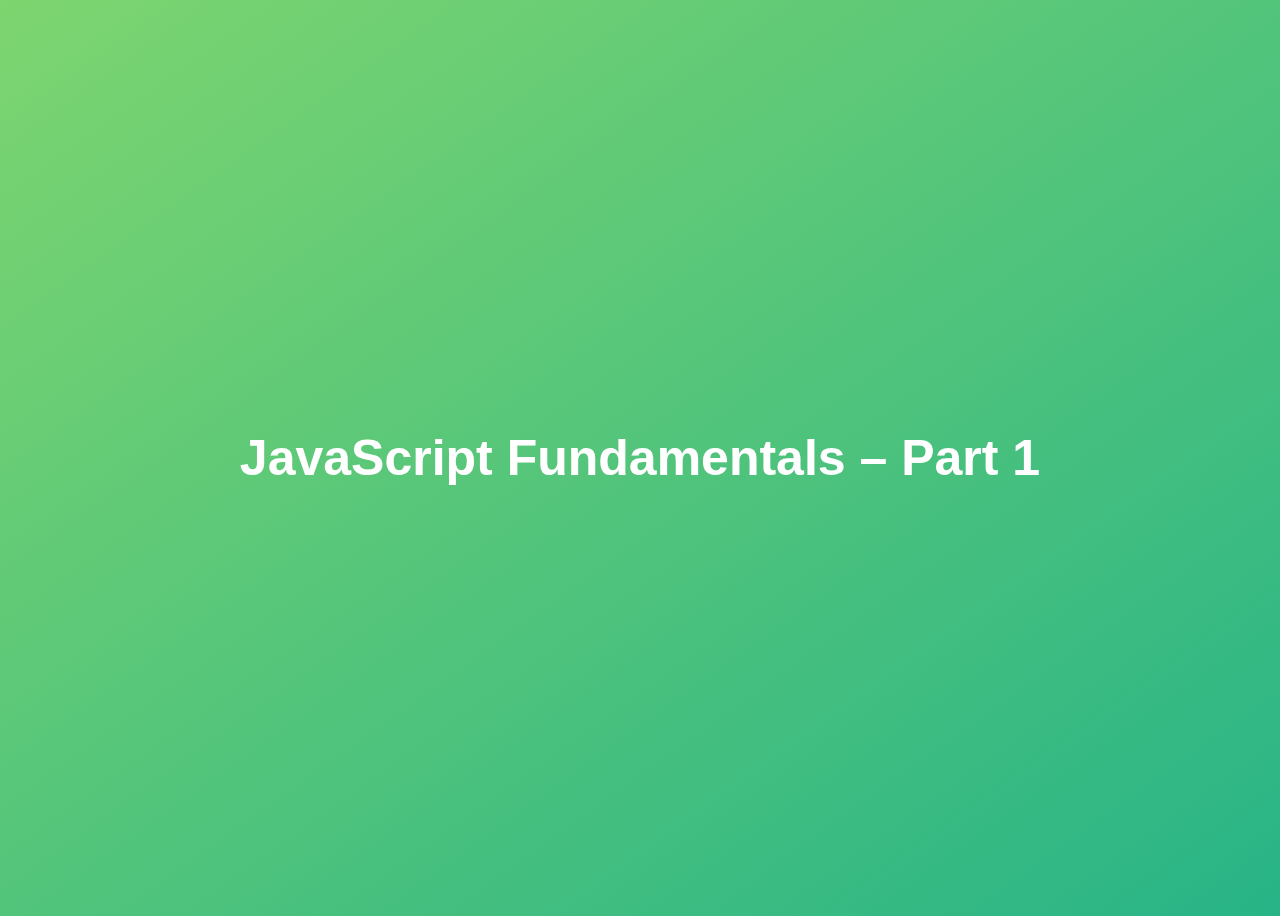
<file: 01-Fundamentals-Part-1/final/index.html>
<!DOCTYPE html>
<html lang="en">
  <head>
    <meta charset="UTF-8" />
    <meta name="viewport" content="width=device-width, initial-scale=1.0" />
    <meta http-equiv="X-UA-Compatible" content="ie=edge" />
    <title>JavaScript Fundamentals – Part 1</title>
    <style>
      body {
        height: 100vh;
        display: flex;
        align-items: center;
        background: linear-gradient(to top left, #28b487, #7dd56f);
      }
      h1 {
        font-family: sans-serif;
        font-size: 50px;
        line-height: 1.3;
        width: 100%;
        padding: 30px;
        text-align: center;
        color: white;
      }
    </style>
  </head>
  <body>
    <h1>JavaScript Fundamentals – Part 1</h1>

    <script src="script.js"></script>
  </body>
</html>
</file>
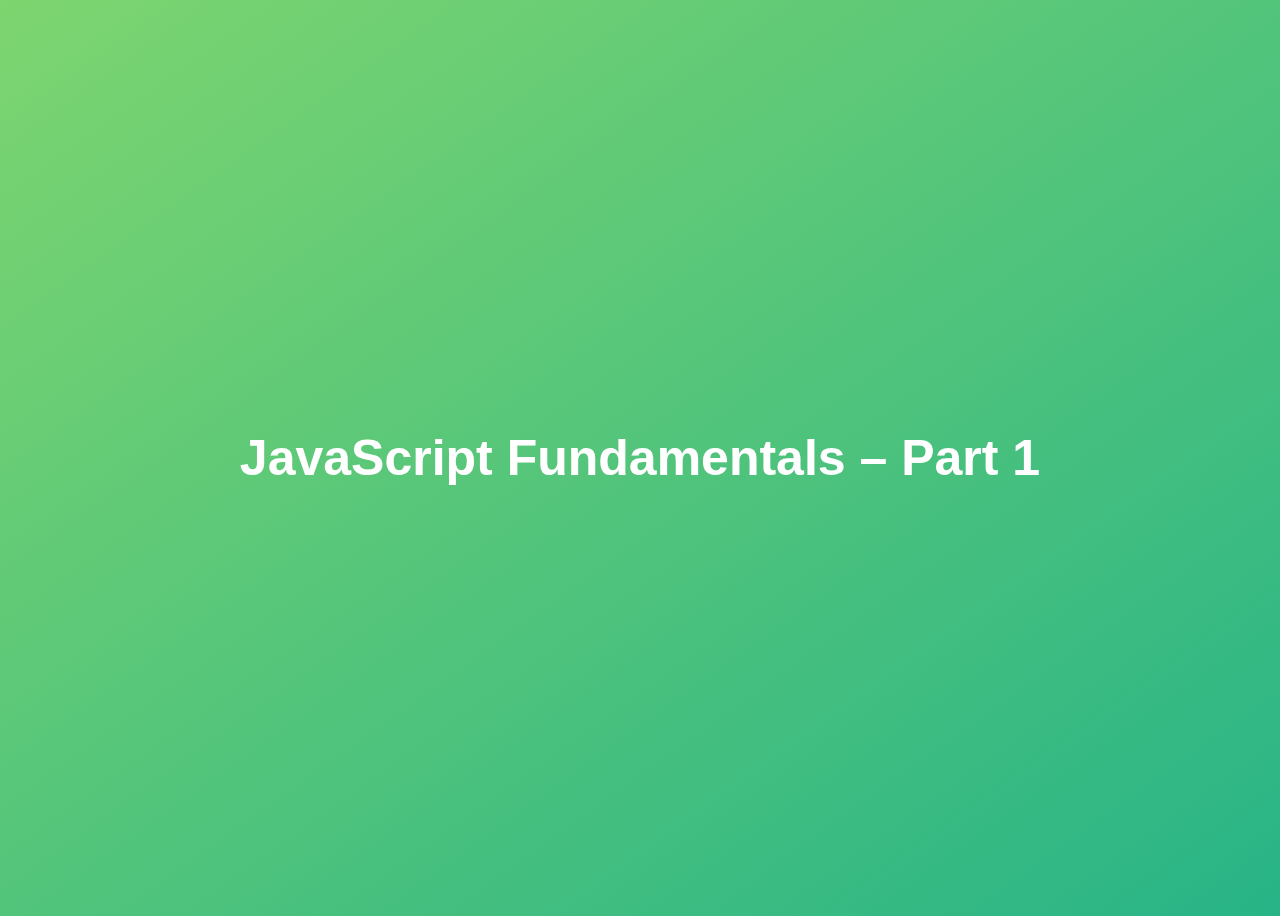
<file: 01-Fundamentals-Part-1/starter/index.html>
<!DOCTYPE html>
<html lang="en">
  <head>
    <meta charset="UTF-8" />
    <meta name="viewport" content="width=device-width, initial-scale=1.0" />
    <meta http-equiv="X-UA-Compatible" content="ie=edge" />
    <title>JavaScript Fundamentals – Part 1</title>
    <style>
      body {
        height: 100vh;
        display: flex;
        align-items: center;
        background: linear-gradient(to top left, #28b487, #7dd56f);
      }
      h1 {
        font-family: sans-serif;
        font-size: 50px;
        line-height: 1.3;
        width: 100%;
        padding: 30px;
        text-align: center;
        color: white;
      }
    </style>
  </head>
  <body>
    <h1>JavaScript Fundamentals – Part 1</h1>
    <script src="script.js"></script>
  </body>
</html>
</file>
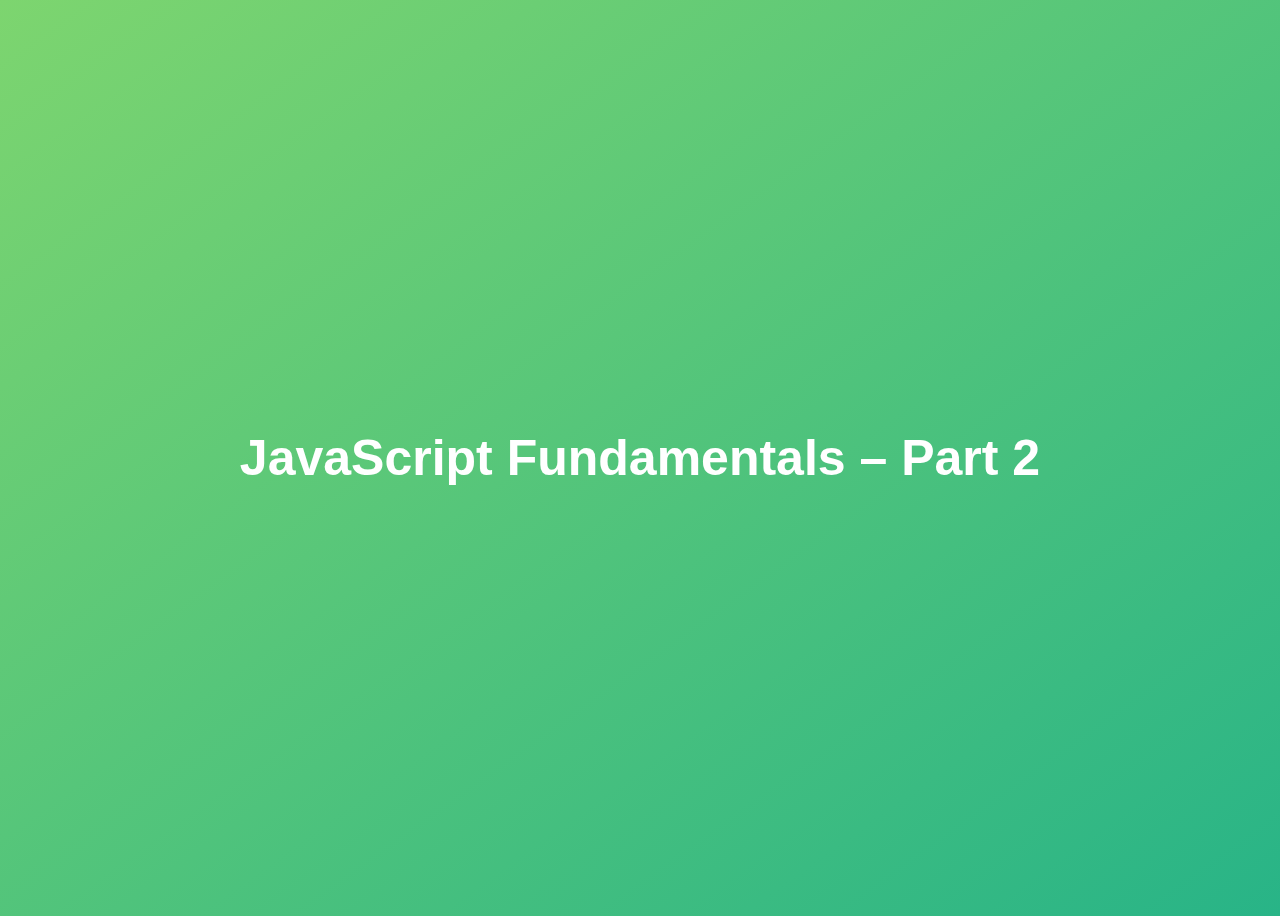
<file: 02-Fundamentals-Part-2/final/index.html>
<!DOCTYPE html>
<html lang="en">
  <head>
    <meta charset="UTF-8" />
    <meta name="viewport" content="width=device-width, initial-scale=1.0" />
    <meta http-equiv="X-UA-Compatible" content="ie=edge" />
    <title>JavaScript Fundamentals – Part 2</title>
    <style>
      body {
        height: 100vh;
        display: flex;
        align-items: center;
        background: linear-gradient(to top left, #28b487, #7dd56f);
      }
      h1 {
        font-family: sans-serif;
        font-size: 50px;
        line-height: 1.3;
        width: 100%;
        padding: 30px;
        text-align: center;
        color: white;
      }
    </style>
  </head>
  <body>
    <h1>JavaScript Fundamentals – Part 2</h1>
    <script src="script.js"></script>
  </body>
</html>
</file>
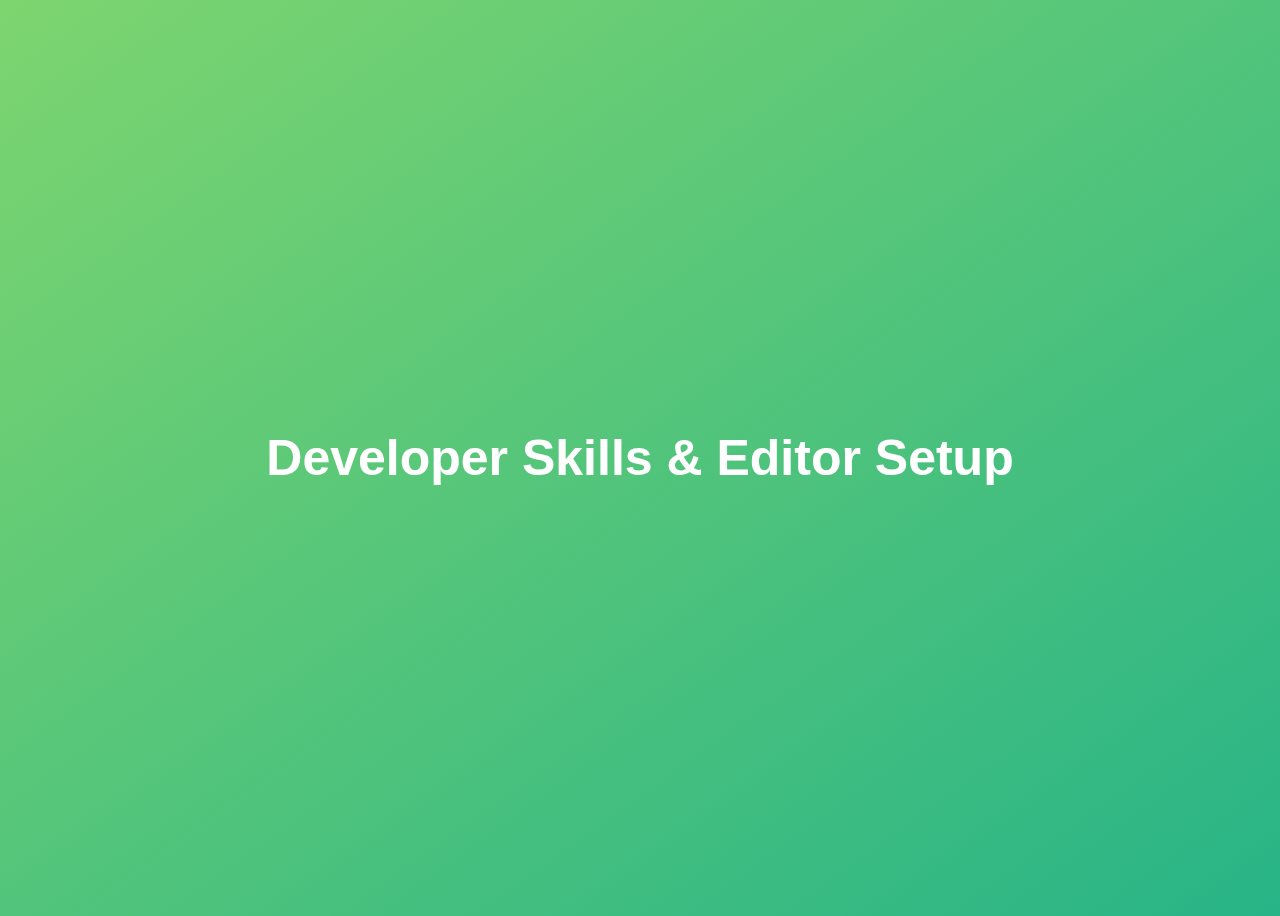
<file: 03-Developer-Skills/final/index.html>
<!DOCTYPE html>
<html lang="en">
  <head>
    <meta charset="UTF-8" />
    <meta name="viewport" content="width=device-width, initial-scale=1.0" />
    <meta http-equiv="X-UA-Compatible" content="ie=edge" />
    <title>Developer Skills & Editor Setup</title>
    <style>
      body {
        height: 100vh;
        display: flex;
        align-items: center;
        background: linear-gradient(to top left, #28b487, #7dd56f);
      }
      h1 {
        font-family: sans-serif;
        font-size: 50px;
        line-height: 1.3;
        width: 100%;
        padding: 30px;
        text-align: center;
        color: white;
      }
    </style>
  </head>
  <body>
    <h1>Developer Skills & Editor Setup</h1>
    <script src="script.js"></script>
  </body>
</html>
</file>
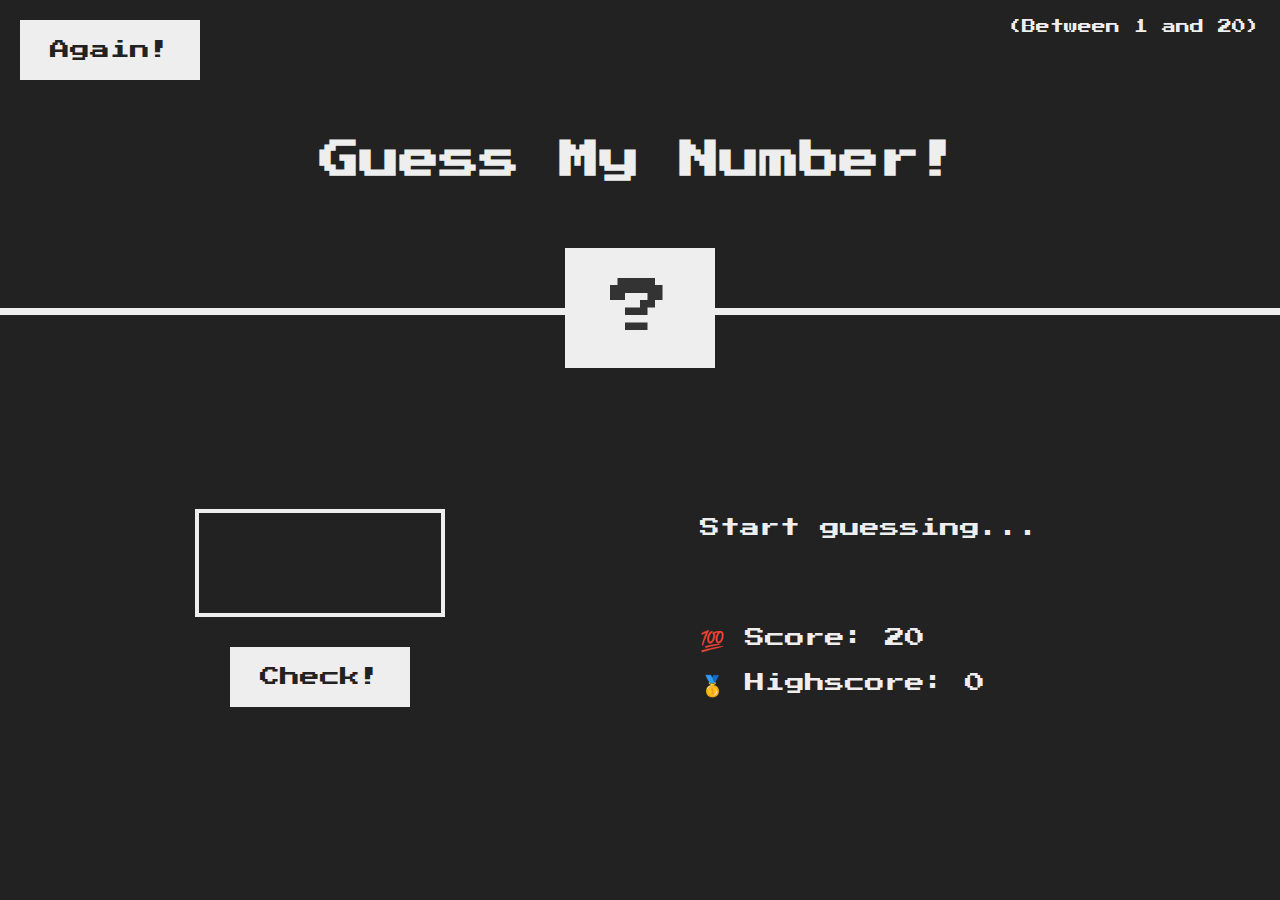
<file: 05-Guess-My-Number/final/index.html>
<!DOCTYPE html>
<html lang="en">
  <head>
    <meta charset="UTF-8" />
    <meta name="viewport" content="width=device-width, initial-scale=1.0" />
    <meta http-equiv="X-UA-Compatible" content="ie=edge" />
    <link rel="stylesheet" href="style.css" />
    <title>Guess My Number!</title>
  </head>
  <body>
    <header>
      <h1>Guess My Number!</h1>
      <p class="between">(Between 1 and 20)</p>
      <button class="btn again">Again!</button>
      <div class="number">?</div>
    </header>
    <main>
      <section class="left">
        <input type="number" class="guess" />
        <button class="btn check">Check!</button>
      </section>
      <section class="right">
        <p class="message">Start guessing...</p>
        <p class="label-score">💯 Score: <span class="score">20</span></p>
        <p class="label-highscore">
          🥇 Highscore: <span class="highscore">0</span>
        </p>
      </section>
    </main>
    <script src="script.js"></script>
  </body>
</html>
</file>
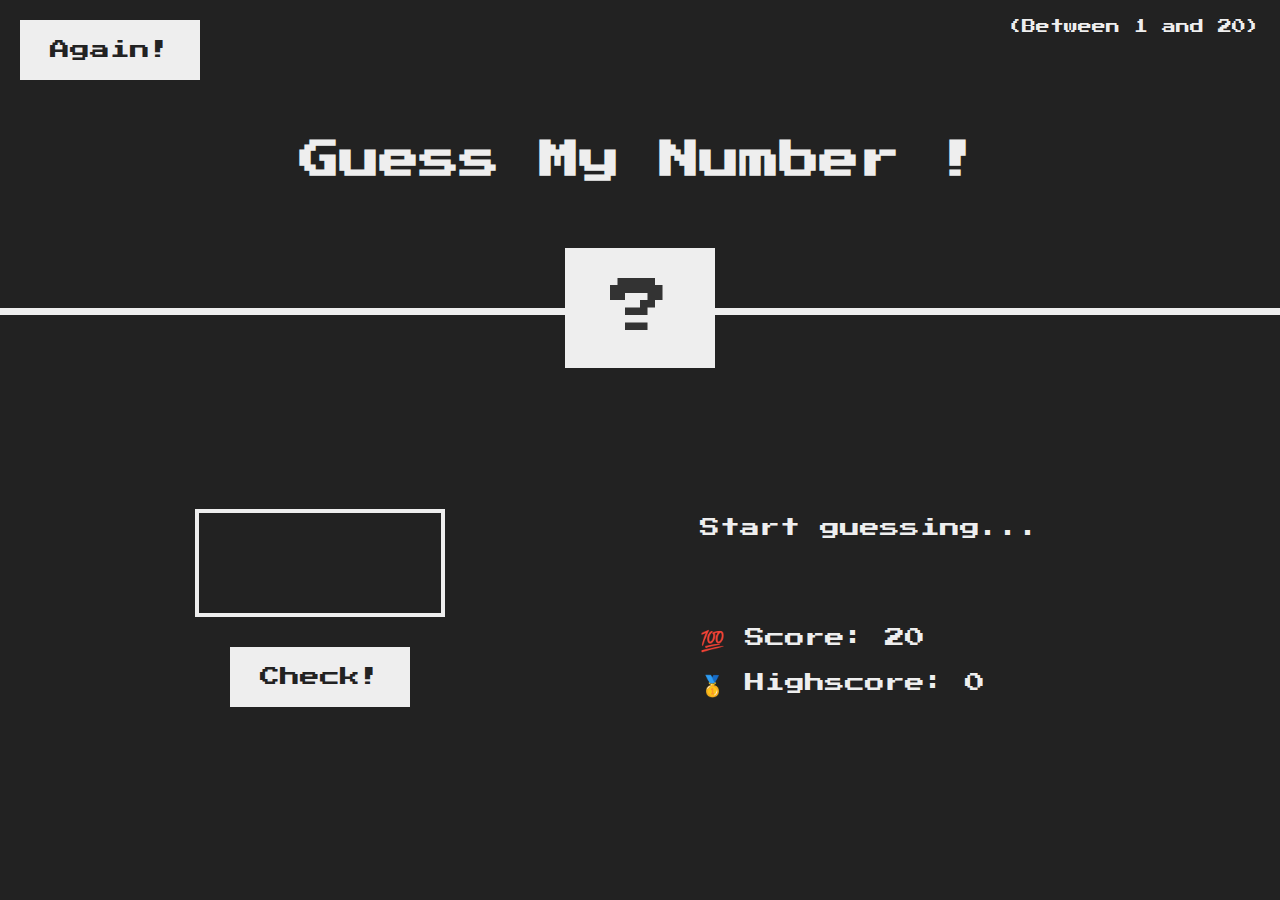
<file: 05-Guess-My-Number/starter/index.html>
<!DOCTYPE html>
<html lang="en">
  <head>
    <meta charset="UTF-8" />
    <meta name="viewport" content="width=device-width, initial-scale=1.0" />
    <meta http-equiv="X-UA-Compatible" content="ie=edge" />
    <link rel="stylesheet" href="style.css" />
    <title>Guess My Number!</title>
  </head>
  <body>
    <header id="header">
      <h1>
        Guess My Number
        <span class="easter-egg">!</span>
      </h1>
      <p class="between">(Between 1 and 20)</p>
      <button class="btn again">Again!</button>
      <div class="number">?</div>
    </header>
    <main>
      <section class="left">
        <input type="number" class="guess" />
        <button class="btn check">Check!</button>
      </section>
      <section class="right">
        <p class="message">Start guessing...</p>
        <p class="label-score">💯 Score: <span class="score">20</span></p>
        <p class="label-highscore">
          🥇 Highscore: <span class="highscore">0</span>
        </p>
      </section>
    </main>
    <script src="script.js"></script>
  </body>
</html>
</file>
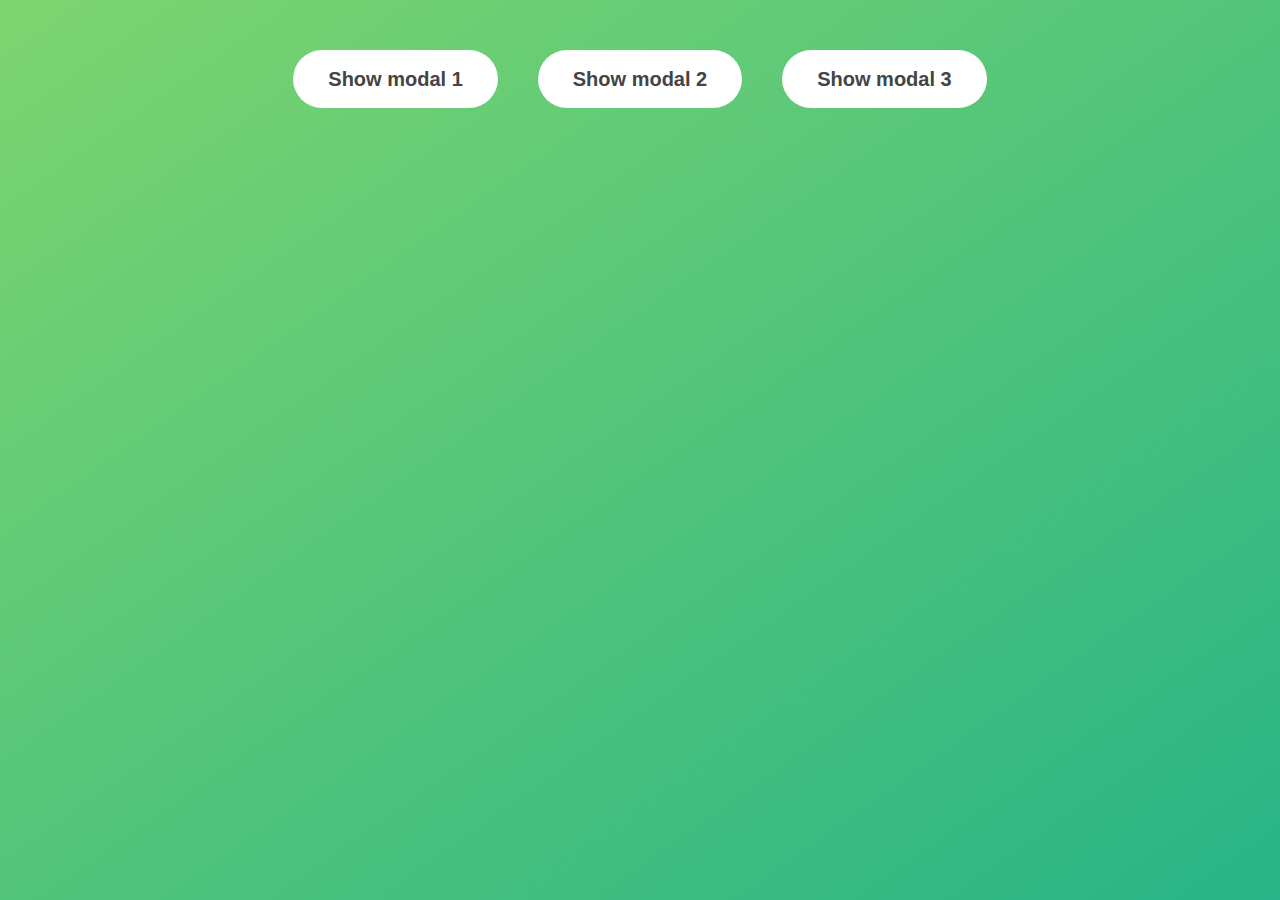
<file: 06-Modal/final/index.html>
<!DOCTYPE html>
<html lang="en">
  <head>
    <meta charset="UTF-8" />
    <meta name="viewport" content="width=device-width, initial-scale=1.0" />
    <meta http-equiv="X-UA-Compatible" content="ie=edge" />
    <link rel="stylesheet" href="style.css" />
    <title>Modal window</title>
  </head>
  <body>
    <button class="show-modal">Show modal 1</button>
    <button class="show-modal">Show modal 2</button>
    <button class="show-modal">Show modal 3</button>

    <div class="modal hidden">
      <button class="close-modal">&times;</button>
      <h1>I'm a modal window 😍</h1>
      <p>
        Lorem ipsum dolor sit amet, consectetur adipisicing elit, sed do eiusmod
        tempor incididunt ut labore et dolore magna aliqua. Ut enim ad minim
        veniam, quis nostrud exercitation ullamco laboris nisi ut aliquip ex ea
        commodo consequat. Duis aute irure dolor in reprehenderit in voluptate
        velit esse cillum dolore eu fugiat nulla pariatur. Excepteur sint
        occaecat cupidatat non proident, sunt in culpa qui officia deserunt
        mollit anim id est laborum.
      </p>
    </div>
    <div class="overlay hidden"></div>

    <script src="script.js"></script>
  </body>
</html>
</file>
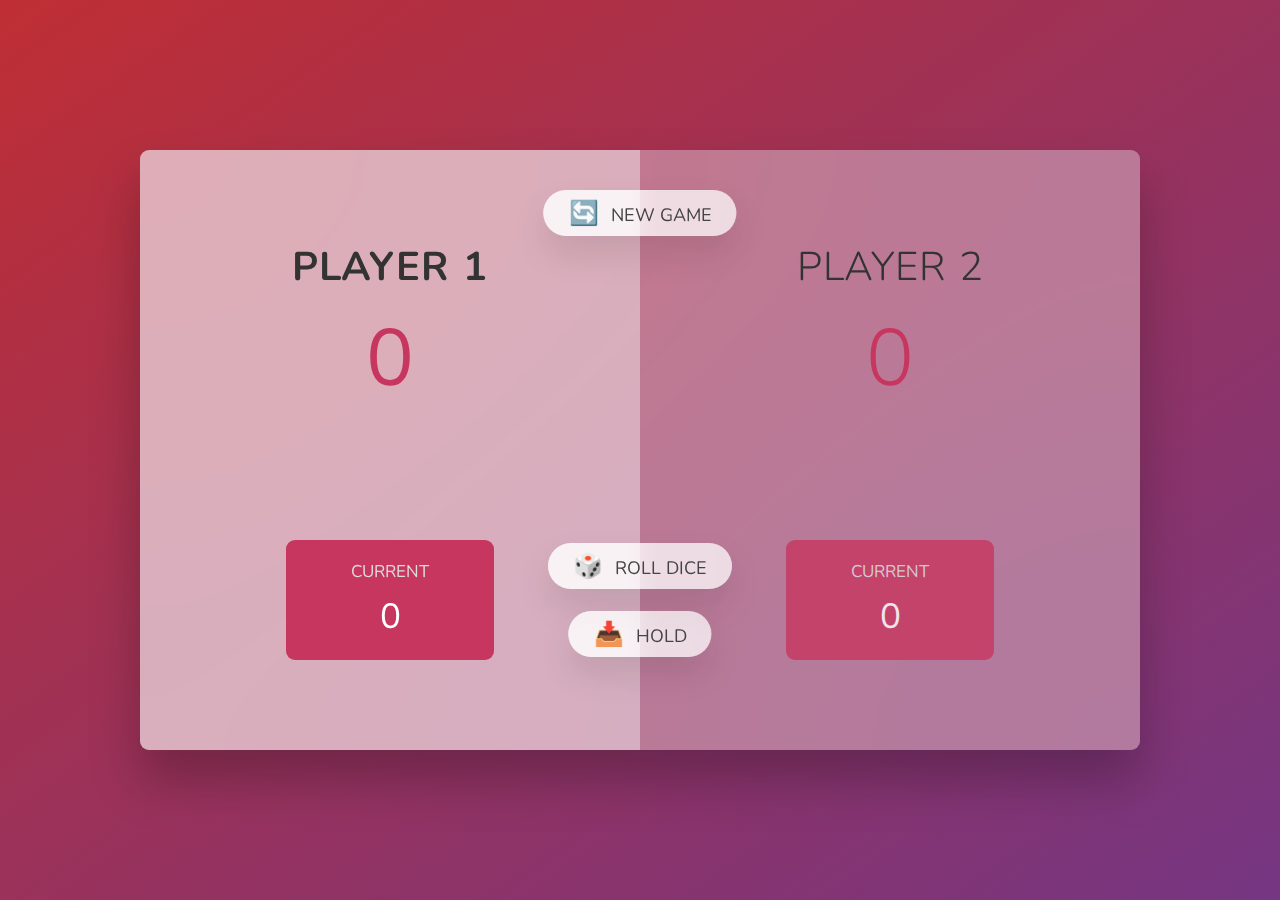
<file: 07-Pig-Game/final/index.html>
<!DOCTYPE html>
<html lang="en">
  <head>
    <meta charset="UTF-8" />
    <meta name="viewport" content="width=device-width, initial-scale=1.0" />
    <meta http-equiv="X-UA-Compatible" content="ie=edge" />
    <link rel="stylesheet" href="style.css" />
    <title>Pig Game</title>
  </head>
  <body>
    <main>
      <section class="player player--0 player--active">
        <h2 class="name" id="name--0">Player 1</h2>
        <p class="score" id="score--0">43</p>
        <div class="current">
          <p class="current-label">Current</p>
          <p class="current-score" id="current--0">0</p>
        </div>
      </section>
      <section class="player player--1">
        <h2 class="name" id="name--1">Player 2</h2>
        <p class="score" id="score--1">24</p>
        <div class="current">
          <p class="current-label">Current</p>
          <p class="current-score" id="current--1">0</p>
        </div>
      </section>

      <img src="dice-5.png" alt="Playing dice" class="dice" />
      <button class="btn btn--new">🔄 New game</button>
      <button class="btn btn--roll">🎲 Roll dice</button>
      <button class="btn btn--hold">📥 Hold</button>
    </main>
    <script src="script.js"></script>
  </body>
</html>
</file>
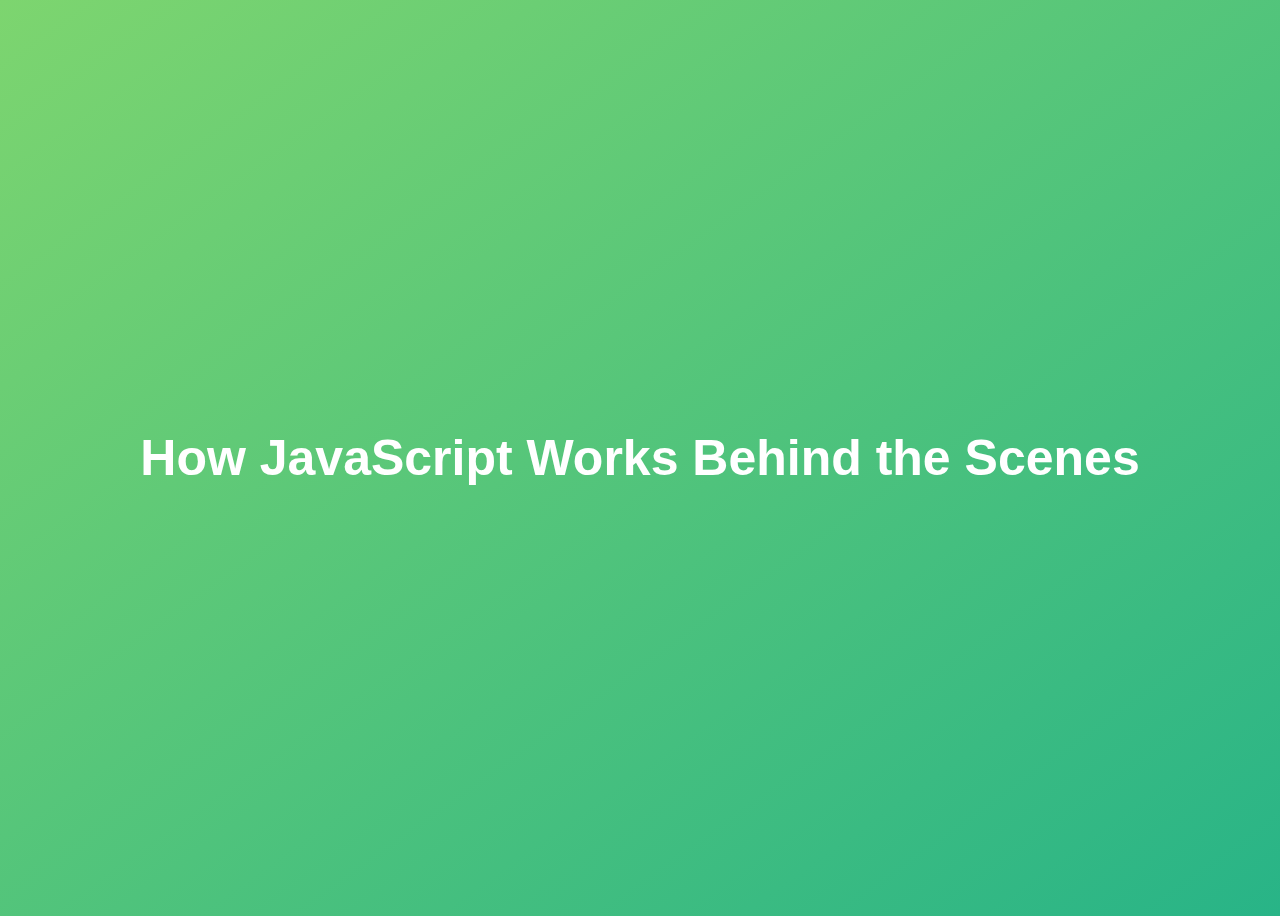
<file: 08-Behind-the-Scenes/final/index.html>
<!DOCTYPE html>
<html lang="en">
  <head>
    <meta charset="UTF-8" />
    <meta name="viewport" content="width=device-width, initial-scale=1.0" />
    <meta http-equiv="X-UA-Compatible" content="ie=edge" />
    <title>How JavaScript Works Behind the Scenes</title>
    <style>
      body {
        height: 100vh;
        display: flex;
        align-items: center;
        background: linear-gradient(to top left, #28b487, #7dd56f);
      }
      h1 {
        font-family: sans-serif;
        font-size: 50px;
        line-height: 1.3;
        width: 100%;
        padding: 30px;
        text-align: center;
        color: white;
      }
    </style>
  </head>
  <body>
    <h1>How JavaScript Works Behind the Scenes</h1>
    <script src="script.js"></script>
  </body>
</html>
</file>
<file: 05-Guess-My-Number/final/style.css>
@import url('https://fonts.googleapis.com/css?family=Press+Start+2P&display=swap');

* {
  margin: 0;
  padding: 0;
  box-sizing: inherit;
}

html {
  font-size: 62.5%;
  box-sizing: border-box;
}

body {
  font-family: 'Press Start 2P', sans-serif;
  color: #eee;
  background-color: #222;
  /* background-color: #60b347; */
}

/* LAYOUT */
header {
  position: relative;
  height: 35vh;
  border-bottom: 7px solid #eee;
}

main {
  height: 65vh;
  color: #eee;
  display: flex;
  align-items: center;
  justify-content: space-around;
}

.left {
  width: 52rem;
  display: flex;
  flex-direction: column;
  align-items: center;
}

.right {
  width: 52rem;
  font-size: 2rem;
}

/* ELEMENTS STYLE */
h1 {
  font-size: 4rem;
  text-align: center;
  position: absolute;
  width: 100%;
  top: 52%;
  left: 50%;
  transform: translate(-50%, -50%);
}

.number {
  background: #eee;
  color: #333;
  font-size: 6rem;
  width: 15rem;
  padding: 3rem 0rem;
  text-align: center;
  position: absolute;
  bottom: 0;
  left: 50%;
  transform: translate(-50%, 50%);
}

.between {
  font-size: 1.4rem;
  position: absolute;
  top: 2rem;
  right: 2rem;
}

.again {
  position: absolute;
  top: 2rem;
  left: 2rem;
}

.guess {
  background: none;
  border: 4px solid #eee;
  font-family: inherit;
  color: inherit;
  font-size: 5rem;
  padding: 2.5rem;
  width: 25rem;
  text-align: center;
  display: block;
  margin-bottom: 3rem;
}

.btn {
  border: none;
  background-color: #eee;
  color: #222;
  font-size: 2rem;
  font-family: inherit;
  padding: 2rem 3rem;
  cursor: pointer;
}

.btn:hover {
  background-color: #ccc;
}

.message {
  margin-bottom: 8rem;
  height: 3rem;
}

.label-score {
  margin-bottom: 2rem;
}
</file>
<file: 05-Guess-My-Number/starter/style.css>
@import url('https://fonts.googleapis.com/css?family=Press+Start+2P&display=swap');

* {
  margin: 0;
  padding: 0;
  box-sizing: inherit;
}

html {
  font-size: 62.5%;
  box-sizing: border-box;
}

body {
  font-family: 'Press Start 2P', sans-serif;
  color: #eee;
  background-color: #222;
  /* background-color: #60b347; */
}

/* LAYOUT */
header {
  position: relative;
  height: 35vh;
  border-bottom: 7px solid #eee;
}

main {
  height: 65vh;
  color: #eee;
  display: flex;
  align-items: center;
  justify-content: space-around;
}

.left {
  width: 52rem;
  display: flex;
  flex-direction: column;
  align-items: center;
}

.right {
  width: 52rem;
  font-size: 2rem;
}

/* ELEMENTS STYLE */
h1 {
  font-size: 4rem;
  text-align: center;
  position: absolute;
  width: 100%;
  top: 52%;
  left: 50%;
  transform: translate(-50%, -50%);
}

.number {
  background: #eee;
  color: #333;
  font-size: 6rem;
  width: 15rem;
  padding: 3rem 0rem;
  text-align: center;
  position: absolute;
  bottom: 0;
  left: 50%;
  transform: translate(-50%, 50%);
}

.between {
  font-size: 1.4rem;
  position: absolute;
  top: 2rem;
  right: 2rem;
}

.again {
  position: absolute;
  top: 2rem;
  left: 2rem;
}

.guess {
  background: none;
  border: 4px solid #eee;
  font-family: inherit;
  color: inherit;
  font-size: 5rem;
  padding: 2.5rem;
  width: 25rem;
  text-align: center;
  display: block;
  margin-bottom: 3rem;
}

.btn {
  border: none;
  background-color: #eee;
  color: #222;
  font-size: 2rem;
  font-family: inherit;
  padding: 2rem 3rem;
  cursor: pointer;
}

.btn:hover {
  background-color: #ccc;
}

.message {
  margin-bottom: 8rem;
  height: 3rem;
}

.label-score {
  margin-bottom: 2rem;
}

.secret {
  text-align: center;
  position: absolute;
  bottom: -100px;
  left: 50%;
  transform: translate(-50%, 50%);
}

.seven {
  margin-top: 50px;
}
</file>
<file: 06-Modal/final/style.css>
* {
  margin: 0;
  padding: 0;
  box-sizing: inherit;
}

html {
  font-size: 62.5%;
  box-sizing: border-box;
}

body {
  font-family: sans-serif;
  color: #333;
  line-height: 1.5;
  height: 100vh;
  position: relative;
  display: flex;
  align-items: flex-start;
  justify-content: center;
  background: linear-gradient(to top left, #28b487, #7dd56f);
}

.show-modal {
  font-size: 2rem;
  font-weight: 600;
  padding: 1.75rem 3.5rem;
  margin: 5rem 2rem;
  border: none;
  background-color: #fff;
  color: #444;
  border-radius: 10rem;
  cursor: pointer;
}

.close-modal {
  position: absolute;
  top: 1.2rem;
  right: 2rem;
  font-size: 5rem;
  color: #333;
  cursor: pointer;
  border: none;
  background: none;
}

h1 {
  font-size: 2.5rem;
  margin-bottom: 2rem;
}

p {
  font-size: 1.8rem;
}

/* -------------------------- */
/* CLASSES TO MAKE MODAL WORK */
.hidden {
  display: none;
}

.modal {
  position: absolute;
  top: 50%;
  left: 50%;
  transform: translate(-50%, -50%);
  width: 70%;

  background-color: white;
  padding: 6rem;
  border-radius: 5px;
  box-shadow: 0 3rem 5rem rgba(0, 0, 0, 0.3);
  z-index: 10;
}

.overlay {
  position: absolute;
  top: 0;
  left: 0;
  width: 100%;
  height: 100%;
  background-color: rgba(0, 0, 0, 0.6);
  backdrop-filter: blur(3px);
  z-index: 5;
}
</file>
<file: 07-Pig-Game/final/style.css>
@import url('https://fonts.googleapis.com/css2?family=Nunito&display=swap');

* {
  margin: 0;
  padding: 0;
  box-sizing: inherit;
}

html {
  font-size: 62.5%;
  box-sizing: border-box;
}

body {
  font-family: 'Nunito', sans-serif;
  font-weight: 400;
  height: 100vh;
  color: #333;
  background-image: linear-gradient(to top left, #753682 0%, #bf2e34 100%);
  display: flex;
  align-items: center;
  justify-content: center;
}

/* LAYOUT */
main {
  position: relative;
  width: 100rem;
  height: 60rem;
  background-color: rgba(255, 255, 255, 0.35);
  backdrop-filter: blur(200px);
  filter: blur();
  box-shadow: 0 3rem 5rem rgba(0, 0, 0, 0.25);
  border-radius: 9px;
  overflow: hidden;
  display: flex;
}

.player {
  flex: 50%;
  padding: 9rem;
  display: flex;
  flex-direction: column;
  align-items: center;
  transition: all 0.75s;
}

/* ELEMENTS */
.name {
  position: relative;
  font-size: 4rem;
  text-transform: uppercase;
  letter-spacing: 1px;
  word-spacing: 2px;
  font-weight: 300;
  margin-bottom: 1rem;
}

.score {
  font-size: 8rem;
  font-weight: 300;
  color: #c7365f;
  margin-bottom: auto;
}

.player--active {
  background-color: rgba(255, 255, 255, 0.4);
}
.player--active .name {
  font-weight: 700;
}
.player--active .score {
  font-weight: 400;
}

.player--active .current {
  opacity: 1;
}

.current {
  background-color: #c7365f;
  opacity: 0.8;
  border-radius: 9px;
  color: #fff;
  width: 65%;
  padding: 2rem;
  text-align: center;
  transition: all 0.75s;
}

.current-label {
  text-transform: uppercase;
  margin-bottom: 1rem;
  font-size: 1.7rem;
  color: #ddd;
}

.current-score {
  font-size: 3.5rem;
}

/* ABSOLUTE POSITIONED ELEMENTS */
.btn {
  position: absolute;
  left: 50%;
  transform: translateX(-50%);
  color: #444;
  background: none;
  border: none;
  font-family: inherit;
  font-size: 1.8rem;
  text-transform: uppercase;
  cursor: pointer;
  font-weight: 400;
  transition: all 0.2s;

  background-color: white;
  background-color: rgba(255, 255, 255, 0.6);
  backdrop-filter: blur(10px);

  padding: 0.7rem 2.5rem;
  border-radius: 50rem;
  box-shadow: 0 1.75rem 3.5rem rgba(0, 0, 0, 0.1);
}

.btn::first-letter {
  font-size: 2.4rem;
  display: inline-block;
  margin-right: 0.7rem;
}

.btn--new {
  top: 4rem;
}
.btn--roll {
  top: 39.3rem;
}
.btn--hold {
  top: 46.1rem;
}

.btn:active {
  transform: translate(-50%, 3px);
  box-shadow: 0 1rem 2rem rgba(0, 0, 0, 0.15);
}

.btn:focus {
  outline: none;
}

.dice {
  position: absolute;
  left: 50%;
  top: 16.5rem;
  transform: translateX(-50%);
  height: 10rem;
  box-shadow: 0 2rem 5rem rgba(0, 0, 0, 0.2);
}

.player--winner {
  background-color: #2f2f2f;
}

.player--winner .name {
  font-weight: 700;
  color: #c7365f;
}

.hidden {
  display: none;
}
</file>
